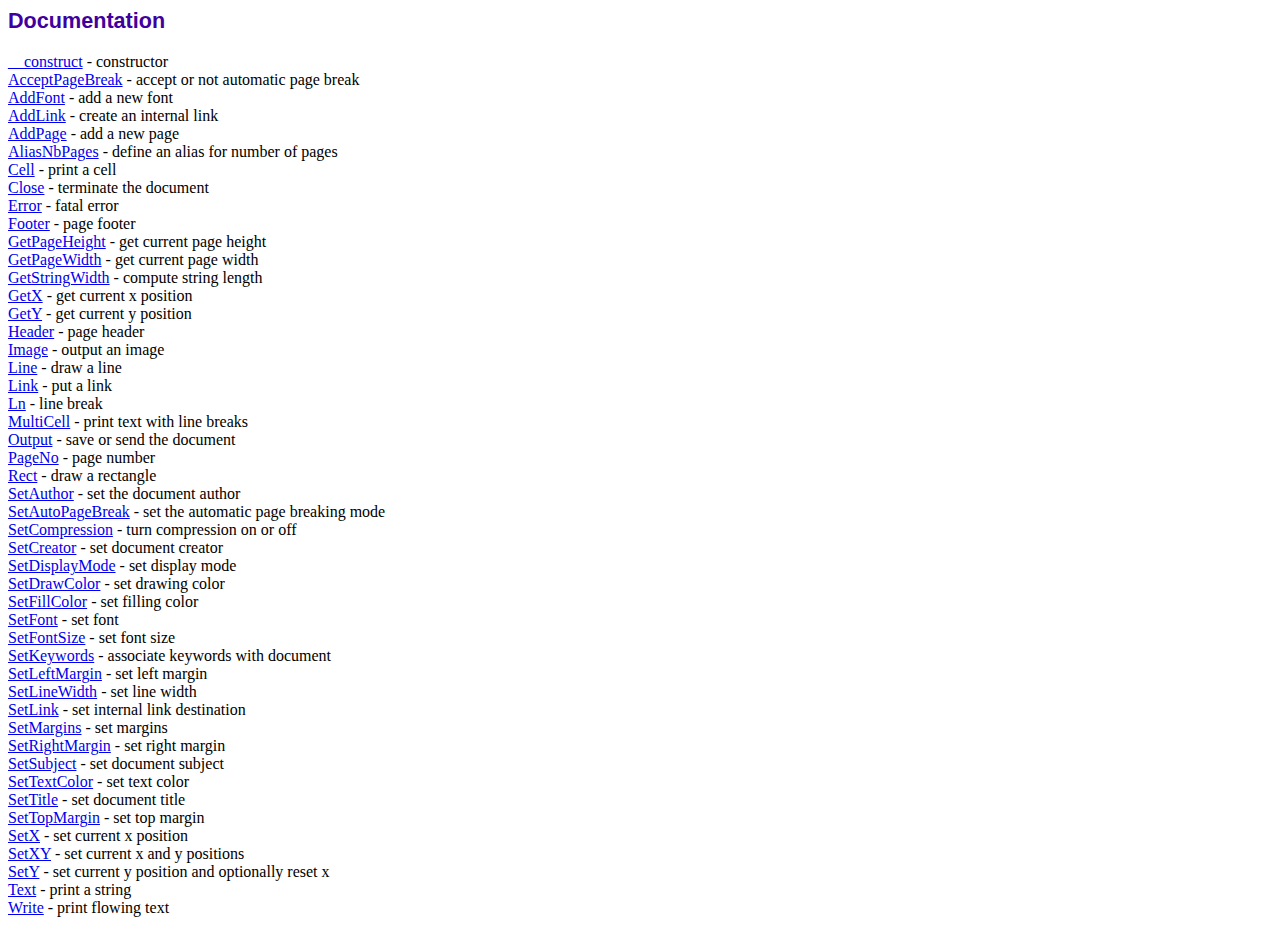
<file: controllers/libreria/doc/index.htm>
<!DOCTYPE html PUBLIC "-//W3C//DTD HTML 4.01 Transitional//EN">
<html>
<head>
<meta http-equiv="Content-Type" content="text/html; charset=UTF-8">
<title>Documentation</title>
<link type="text/css" rel="stylesheet" href="../fpdf.css">
</head>
<body>
<h1>Documentation</h1>
<a href="__construct.htm">__construct</a> - constructor<br>
<a href="acceptpagebreak.htm">AcceptPageBreak</a> - accept or not automatic page break<br>
<a href="addfont.htm">AddFont</a> - add a new font<br>
<a href="addlink.htm">AddLink</a> - create an internal link<br>
<a href="addpage.htm">AddPage</a> - add a new page<br>
<a href="aliasnbpages.htm">AliasNbPages</a> - define an alias for number of pages<br>
<a href="cell.htm">Cell</a> - print a cell<br>
<a href="close.htm">Close</a> - terminate the document<br>
<a href="error.htm">Error</a> - fatal error<br>
<a href="footer.htm">Footer</a> - page footer<br>
<a href="getpageheight.htm">GetPageHeight</a> - get current page height<br>
<a href="getpagewidth.htm">GetPageWidth</a> - get current page width<br>
<a href="getstringwidth.htm">GetStringWidth</a> - compute string length<br>
<a href="getx.htm">GetX</a> - get current x position<br>
<a href="gety.htm">GetY</a> - get current y position<br>
<a href="header.htm">Header</a> - page header<br>
<a href="image.htm">Image</a> - output an image<br>
<a href="line.htm">Line</a> - draw a line<br>
<a href="link.htm">Link</a> - put a link<br>
<a href="ln.htm">Ln</a> - line break<br>
<a href="multicell.htm">MultiCell</a> - print text with line breaks<br>
<a href="output.htm">Output</a> - save or send the document<br>
<a href="pageno.htm">PageNo</a> - page number<br>
<a href="rect.htm">Rect</a> - draw a rectangle<br>
<a href="setauthor.htm">SetAuthor</a> - set the document author<br>
<a href="setautopagebreak.htm">SetAutoPageBreak</a> - set the automatic page breaking mode<br>
<a href="setcompression.htm">SetCompression</a> - turn compression on or off<br>
<a href="setcreator.htm">SetCreator</a> - set document creator<br>
<a href="setdisplaymode.htm">SetDisplayMode</a> - set display mode<br>
<a href="setdrawcolor.htm">SetDrawColor</a> - set drawing color<br>
<a href="setfillcolor.htm">SetFillColor</a> - set filling color<br>
<a href="setfont.htm">SetFont</a> - set font<br>
<a href="setfontsize.htm">SetFontSize</a> - set font size<br>
<a href="setkeywords.htm">SetKeywords</a> - associate keywords with document<br>
<a href="setleftmargin.htm">SetLeftMargin</a> - set left margin<br>
<a href="setlinewidth.htm">SetLineWidth</a> - set line width<br>
<a href="setlink.htm">SetLink</a> - set internal link destination<br>
<a href="setmargins.htm">SetMargins</a> - set margins<br>
<a href="setrightmargin.htm">SetRightMargin</a> - set right margin<br>
<a href="setsubject.htm">SetSubject</a> - set document subject<br>
<a href="settextcolor.htm">SetTextColor</a> - set text color<br>
<a href="settitle.htm">SetTitle</a> - set document title<br>
<a href="settopmargin.htm">SetTopMargin</a> - set top margin<br>
<a href="setx.htm">SetX</a> - set current x position<br>
<a href="setxy.htm">SetXY</a> - set current x and y positions<br>
<a href="sety.htm">SetY</a> - set current y position and optionally reset x<br>
<a href="text.htm">Text</a> - print a string<br>
<a href="write.htm">Write</a> - print flowing text<br>
</body>
</html>
</file>
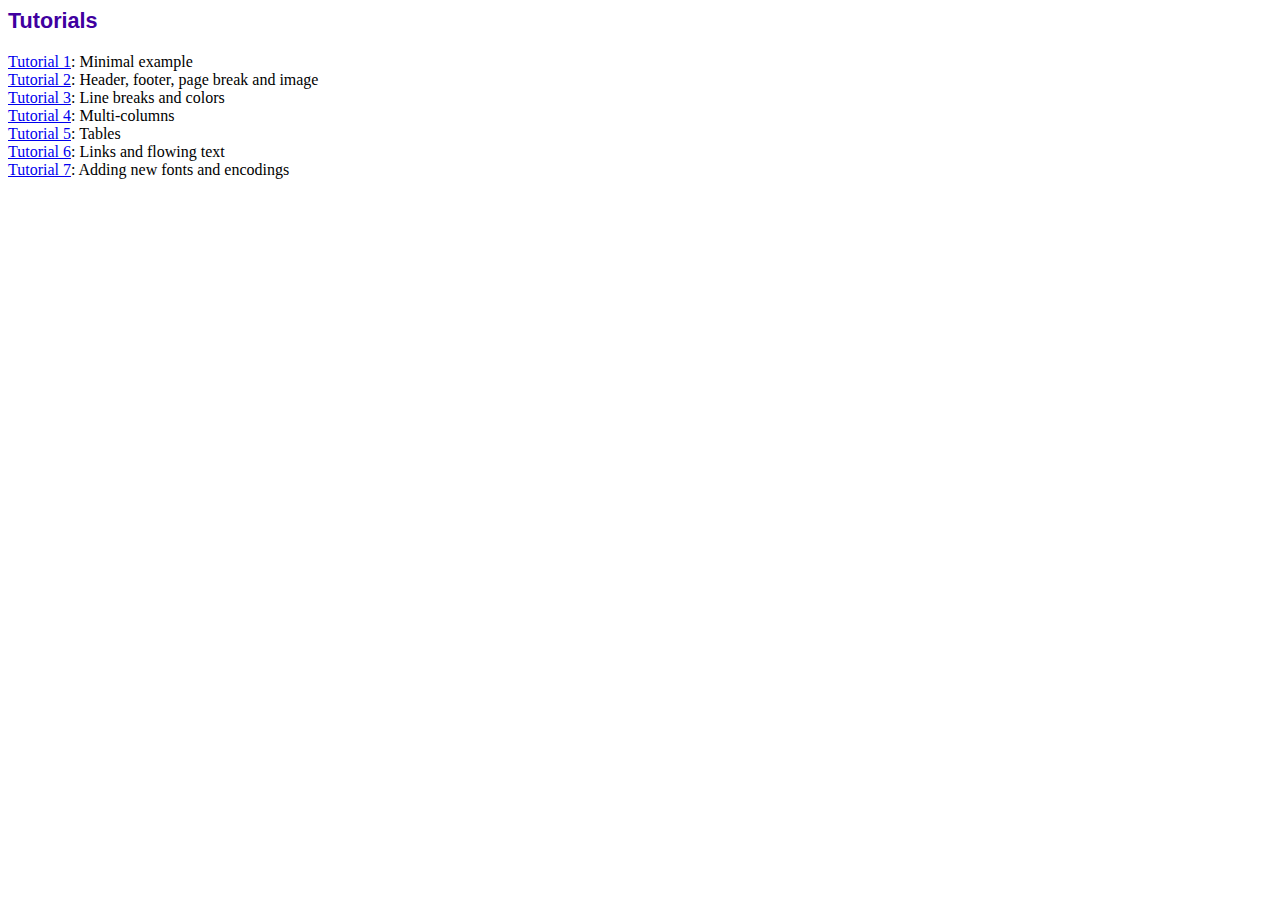
<file: controllers/libreria/tutorial/index.htm>
<!DOCTYPE html PUBLIC "-//W3C//DTD HTML 4.01 Transitional//EN">
<html>
<head>
<meta http-equiv="Content-Type" content="text/html; charset=UTF-8">
<title>Tutorials</title>
<link type="text/css" rel="stylesheet" href="../fpdf.css">
</head>
<body>
<h1>Tutorials</h1>
<ul style="list-style-type:none; margin-left:0; padding-left:0">
<li><a href="tuto1.htm">Tutorial 1</a>: Minimal example</li>
<li><a href="tuto2.htm">Tutorial 2</a>: Header, footer, page break and image</li>
<li><a href="tuto3.htm">Tutorial 3</a>: Line breaks and colors</li>
<li><a href="tuto4.htm">Tutorial 4</a>: Multi-columns</li>
<li><a href="tuto5.htm">Tutorial 5</a>: Tables</li>
<li><a href="tuto6.htm">Tutorial 6</a>: Links and flowing text</li>
<li><a href="tuto7.htm">Tutorial 7</a>: Adding new fonts and encodings</li>
</ul>
</body>
</html>
</file>
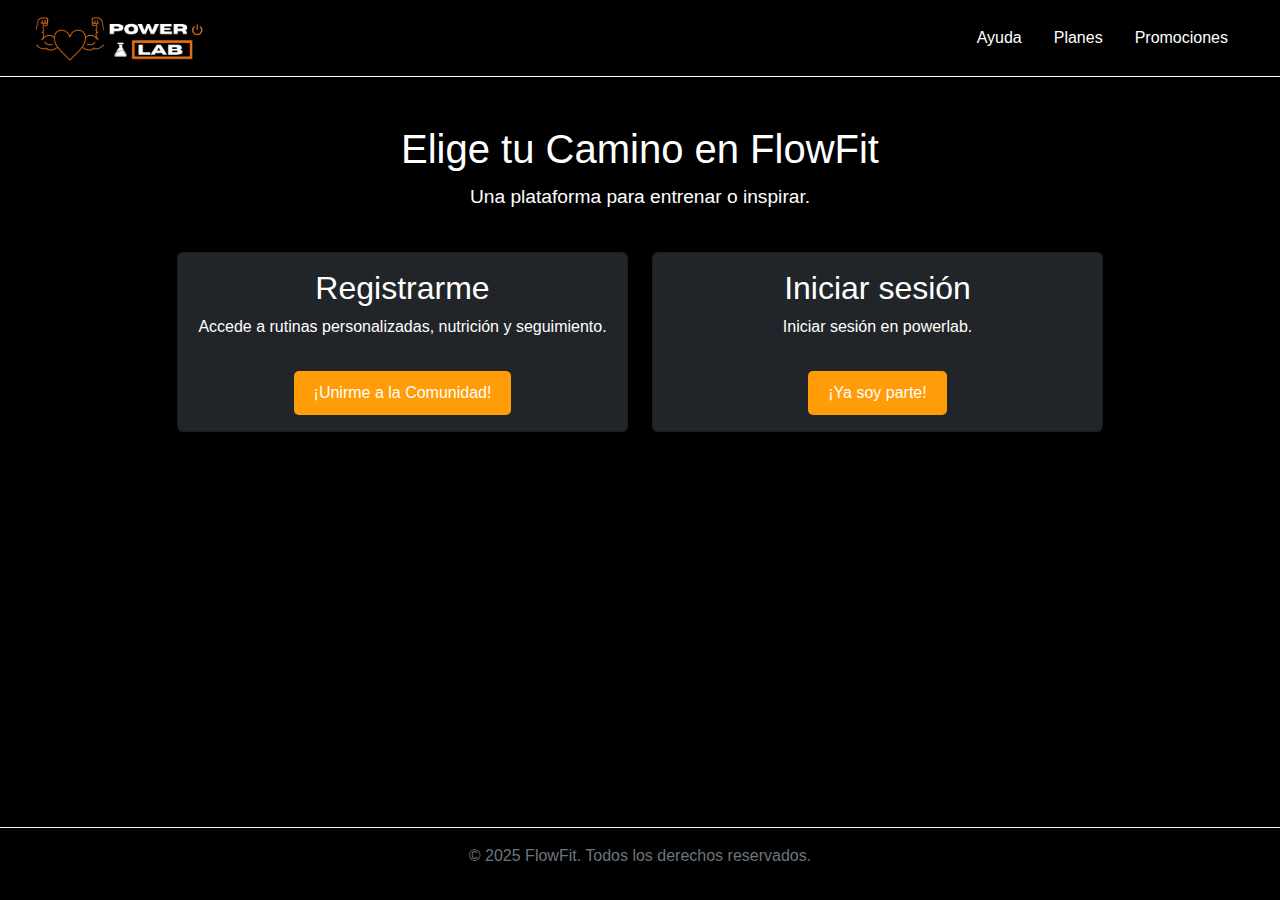
<file: Elije-tu-rol.html>
<!DOCTYPE html>
<html lang="es">
<head>
  <meta charset="UTF-8">
  <meta name="viewport" content="width=device-width, initial-scale=1">
  <title>PowerLab</title>
  <link href="https://cdn.jsdelivr.net/npm/bootstrap@5.3.2/dist/css/bootstrap.min.css" rel="stylesheet">
  <link rel="stylesheet" href="../views/css/Elije-tu-rol.css">
</head>
<body class="bg-black text-white">
  <div id="loader" class="position-fixed top-0 start-0 w-100 h-100 bg-black d-flex justify-content-center align-items-center" style="z-index: 9999;">
    <div class="spinner-border text-warning" role="status" style="width: 4rem; height: 4rem;">
      <span class="visually-hidden">Cargando...</span>
    </div>
  </div>
  
  <!-- Navbar -->
  <nav class="navbar navbar-expand-lg navbar-dark bg-negro border-bottom border-white px-4">
    <div class="container-fluid">
      <a class="navbar-brand d-flex align-items-center text-white" href="#">
        <img src="../imagenes/logopower.png" alt="Logo" style="height: 50px; margin-right: 15px;">
      </a>
      <div class="d-flex align-items-center ms-auto">
        <a href="#" class="text-white mx-3 text-decoration-none">Ayuda</a>
        <a href="#" class="text-white mx-3 text-decoration-none">Planes</a>
        <a href="#" class="text-white mx-3 text-decoration-none">Promociones</a>
      </div>
    </div>
  </nav>
  
  <!-- Contenido principal -->
  <main class="container text-center my-5">
    <h1 class="main-title">Elige tu Camino en FlowFit</h1>
    <p class="main-subtitle">Una plataforma para entrenar o inspirar.</p>

    <div class="row justify-content-center g-4">
      <!-- Tarjeta Registrarme -->
      <div class="col-md-5">
        <div class="card bg-dark text-white h-100">
          <div class="card-body">
            <h2 class="card-title">Registrarme</h2>
            <p class="card-text">Accede a rutinas personalizadas, nutrición y seguimiento.</p>
            <button class="action-button mt-3">
              <a href="registros.html">¡Unirme a la Comunidad!</a>
            </button>
          </div>
        </div>
      </div>

      <!-- Tarjeta Iniciar Sesión -->
      <div class="col-md-5">
        <div class="card bg-dark text-white h-100">
          <div class="card-body">
            <h2 class="card-title">Iniciar sesión</h2>
            <p class="card-text">Iniciar sesión en powerlab.</p>
            <button class="action-button2 mt-3">
              <a href="../views/inicio-de-sesion.php">¡Ya soy parte!</a>
            </button>
          </div>
        </div>
      </div>
    </div>
  </main>

  
 <!-- Footer -->
 <footer class="bg-black border-top border-light text-center text-secondary py-3 mt-auto">
  <p>© 2025 FlowFit. Todos los derechos reservados.</p>
</footer>
<script src="https://cdn.jsdelivr.net/npm/bootstrap@5.3.2/dist/js/bootstrap.bundle.min.js"></script>
  <script src="../js/main.js"></script>
</body>
</html>
</file>
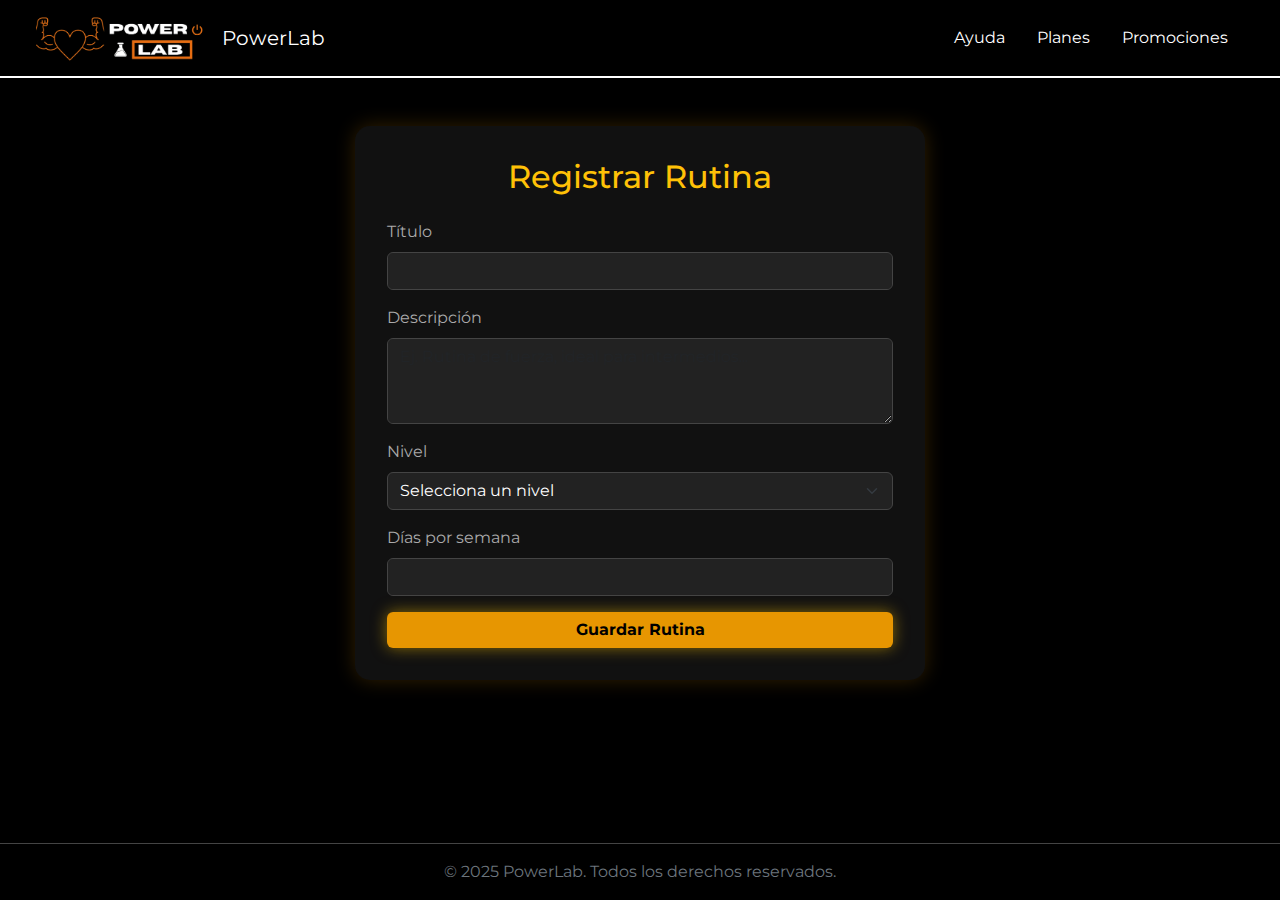
<file: registro-rutinas.html>
<!DOCTYPE html>
<html lang="es">
<head>
  <meta charset="UTF-8" />
  <meta name="viewport" content="width=device-width, initial-scale=1.0" />
  <title>Registrar Rutina - PowerLab</title>
  <link href="https://cdn.jsdelivr.net/npm/bootstrap@5.3.3/dist/css/bootstrap.min.css" rel="stylesheet">
  <link href="https://fonts.googleapis.com/css2?family=Montserrat:wght@400;600&display=swap" rel="stylesheet">
  <link rel="stylesheet" href="css/registro.css">
</head>
<body>

<nav class="navbar navbar-expand-lg navbar-dark px-4">
  <div class="container-fluid">
    <a class="navbar-brand d-flex align-items-center text-white" href="#">
      <img src="../imagenes/logopower.png" alt="Logo" style="height: 50px; margin-right: 15px;">
      PowerLab
    </a>
    <div class="d-flex align-items-center ms-auto">
      <a href="#" class="text-white mx-3 text-decoration-none">Ayuda</a>
      <a href="#" class="text-white mx-3 text-decoration-none">Planes</a>
      <a href="#" class="text-white mx-3 text-decoration-none">Promociones</a>
    </div>
  </div>
</nav>

<main class="container my-5 flex-grow-1">
  <div class="row justify-content-center">
    <div class="col-md-6 form-container">
      <form method="post" action="../controllers/registrar-rutina.php">
        <h2 class="text-center text-warning mb-4">Registrar Rutina</h2>

        <div class="mb-3">
          <label for="titulo" class="form-label">Título</label>
          <input type="text" class="form-control" id="titulo" name="titulo" required>
        </div>

        <div class="mb-3">
          <label for="descripcion" class="form-label">Descripción</label>
          <textarea class="form-control" id="descripcion" name="descripcion" rows="3" placeholder="Ej. Rutina de fuerza, ideal para intermedios..."></textarea>
        </div>

        <div class="mb-3">
          <label for="nivel" class="form-label">Nivel</label>
          <select class="form-select" id="nivel" name="nivel" required>
            <option value="">Selecciona un nivel</option>
            <option value="principiante">Principiante</option>
            <option value="intermedio">Intermedio</option>
            <option value="avanzado">Avanzado</option>
          </select>
        </div>

        <div class="mb-3">
          <label for="dias" class="form-label">Días por semana</label>
          <input type="number" class="form-control" id="dias" name="dias_por_semana" min="1" max="7" required>
        </div>


        <button class="btn btn-warning w-100" type="submit">Guardar Rutina</button>
      </form>
    </div>
  </div>
</main>

<footer class="bg-black text-center text-secondary py-3 mt-auto">
  © 2025 PowerLab. Todos los derechos reservados.
</footer>

<script src="https://cdn.jsdelivr.net/npm/bootstrap@5.3.3/dist/js/bootstrap.bundle.min.js"></script>
</body>
</html>
</file>
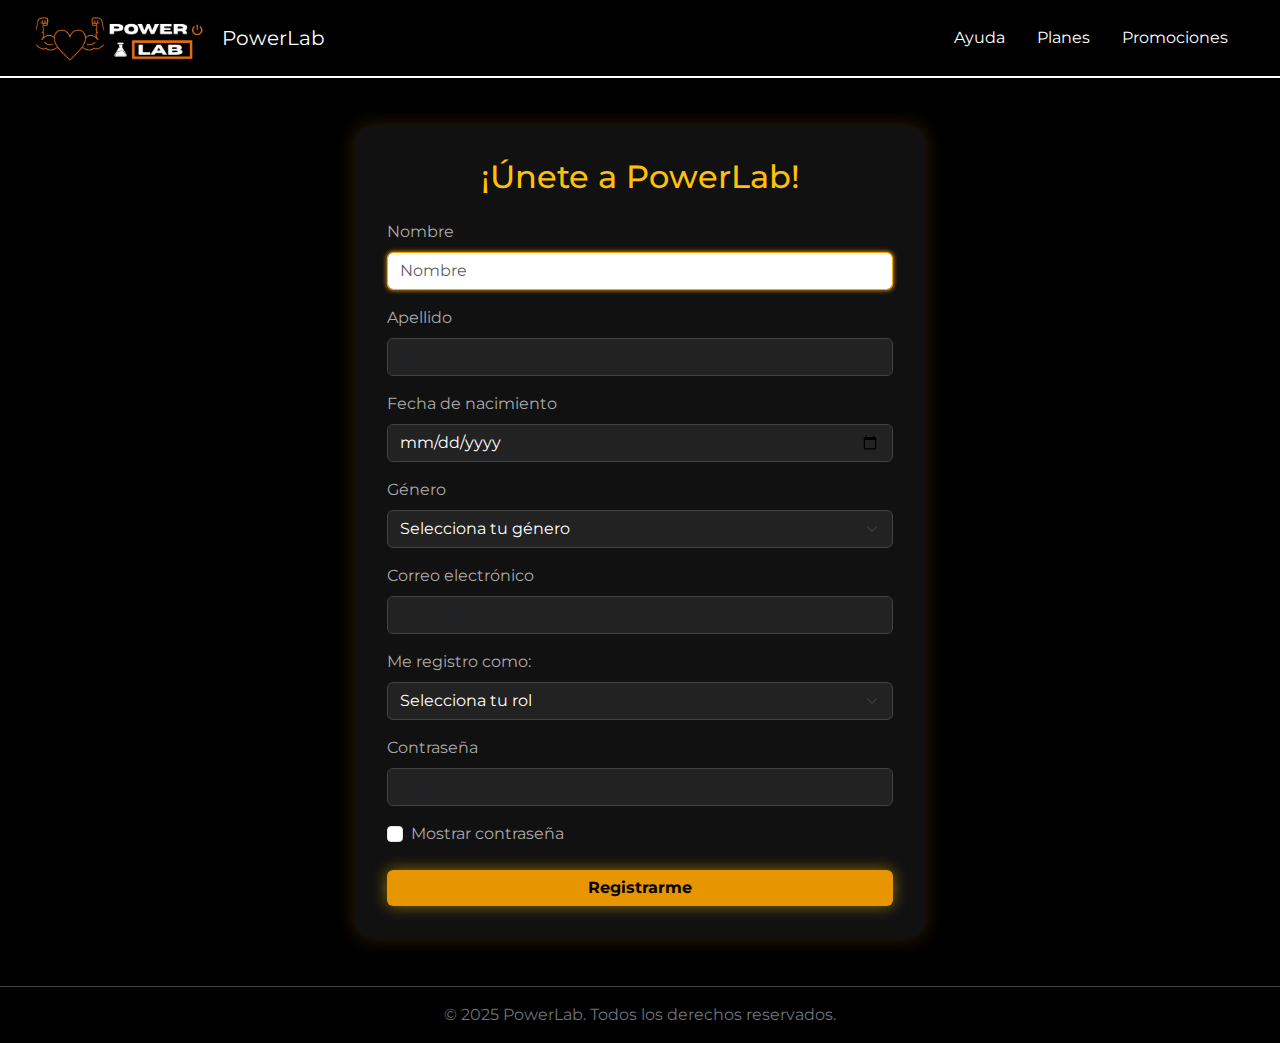
<file: registros.html>
<!DOCTYPE html>
<html lang="es">
<head>
  <meta charset="UTF-8" />
  <meta name="viewport" content="width=device-width, initial-scale=1.0" />
  <title>Registro - PowerLab</title>
  <link href="https://cdn.jsdelivr.net/npm/bootstrap@5.3.3/dist/css/bootstrap.min.css" rel="stylesheet">
  <link href="https://fonts.googleapis.com/css2?family=Montserrat:wght@400;600&display=swap" rel="stylesheet">
  <link rel="stylesheet" href="css/registro.css">
 
</head>
<body>

  <!-- Navbar -->
  <nav class="navbar navbar-expand-lg navbar-dark px-4">
    <div class="container-fluid">
      <a class="navbar-brand d-flex align-items-center text-white" href="#">
        <img src="../imagenes/logopower.png" alt="Logo" style="height: 50px; margin-right: 15px;">
        PowerLab
      </a>
      <div class="d-flex align-items-center ms-auto">
        <a href="#" class="text-white mx-3 text-decoration-none">Ayuda</a>
        <a href="#" class="text-white mx-3 text-decoration-none">Planes</a>
        <a href="#" class="text-white mx-3 text-decoration-none">Promociones</a>
      </div>
    </div>
  </nav>

  <!-- Formulario -->
  <main class="container my-5 flex-grow-1">
    <div class="row justify-content-center">
      <div class="col-md-6 form-container">
        <form method="post" action="../controllers/registrar.php">
          <h2 class="text-center text-warning mb-4">¡Únete a PowerLab!</h2>

          <div class="mb-3">
            <label for="nombre" class="form-label">Nombre</label>
            <input type="text" class="form-control" id="nombre" name="nombre" placeholder="Nombre" required autofocus>
          </div>

          <div class="mb-3">
            <label for="apellido" class="form-label">Apellido</label>
            <input type="text" class="form-control" id="apellido" name="apellido" placeholder="Apellido" required>
          </div>

          <div class="mb-3">
            <label for="birthdate" class="form-label">Fecha de nacimiento</label>
            <input type="date" class="form-control" id="birthdate" name="fecha_nacimiento" required>
          </div>

          <div class="mb-3">
            <label for="gender" class="form-label">Género</label>
            <select class="form-select" id="gender" name="genero" required>
              <option value="">Selecciona tu género</option>
              <option value="masculino">Masculino</option>
              <option value="femenino">Femenino</option>
            </select>
          </div>

          <div class="mb-3">
            <label for="correo" class="form-label">Correo electrónico</label>
            <input type="email" class="form-control" id="correo" name="correo" placeholder="correo@ejemplo.com" required>
          </div>

          <div class="mb-3">
            <label for="rol" class="form-label">Me registro como:</label>
            <select class="form-select" id="rol" name="rol" required>
              <option value="">Selecciona tu rol</option>
              <option value="instructor">Instructor</option>
              <option value="deportista">Deportista</option>
              <option value="nutricionista">Nutricionista</option>
            </select>
          </div>

          <div class="mb-3">
            <label for="inputPassword" class="form-label">Contraseña</label>
            <input type="password" class="form-control" id="inputPassword" name="contrasenia" placeholder="Ingresa tu contraseña" required>
          </div>

          <div class="form-check mb-4">
            <input class="form-check-input" type="checkbox" id="showPassword" onclick="togglePassword()">
            <label class="form-check-label" for="showPassword">Mostrar contraseña</label>
          </div>

          <button class="btn btn-warning w-100" type="submit">Registrarme</button>
        </form>
      </div>
    </div>
  </main>

  <!-- Footer -->
  <footer class="bg-black text-center text-secondary py-3 mt-auto">
    © 2025 PowerLab. Todos los derechos reservados.
  </footer>

  <!-- JS -->
  <script>
    function togglePassword() {
      const passwordInput = document.getElementById("inputPassword");
      passwordInput.type = passwordInput.type === "password" ? "text" : "password";
    }
  </script>
  <script src="https://cdn.jsdelivr.net/npm/bootstrap@5.3.3/dist/js/bootstrap.bundle.min.js"></script>
</body>
</html>
</file>
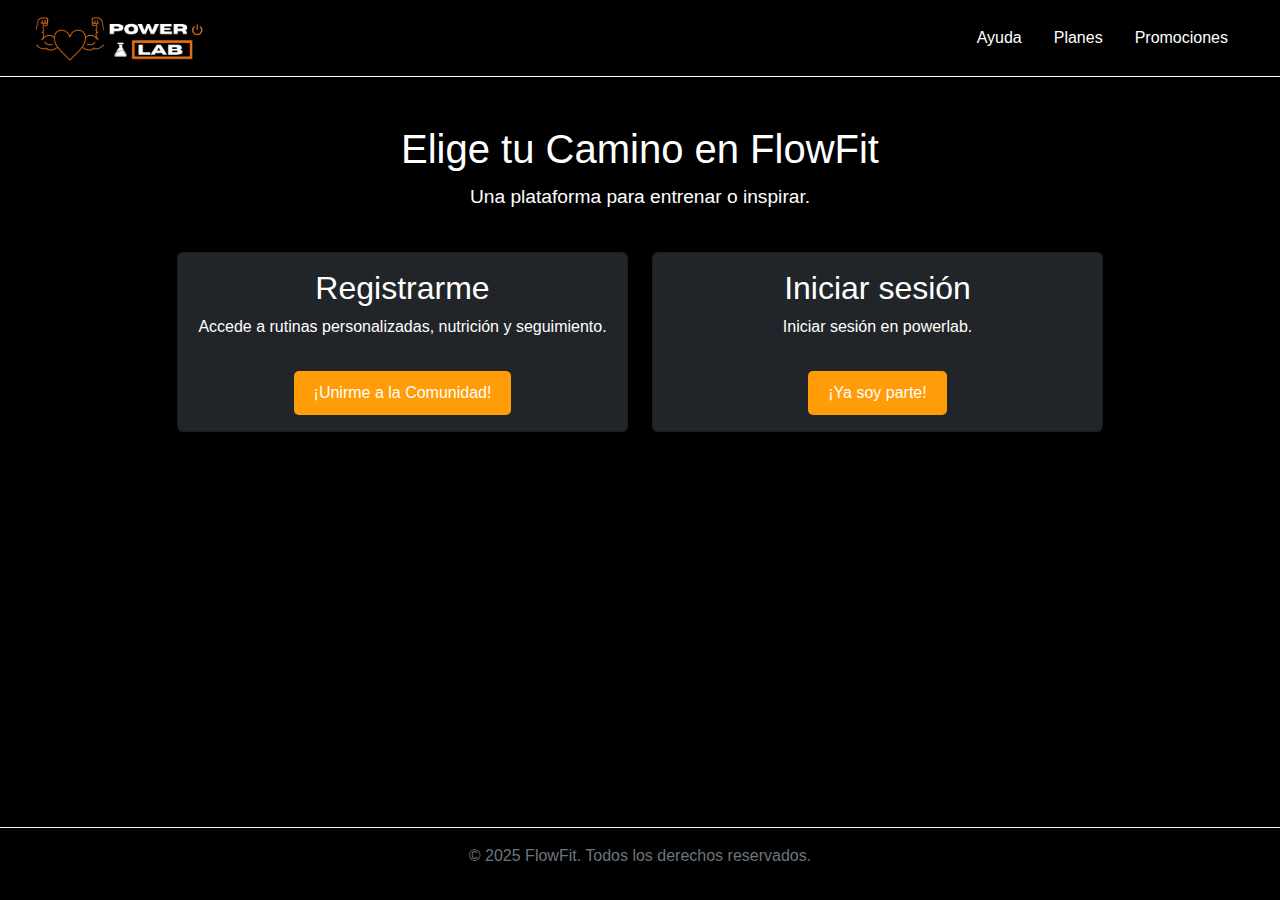
<file: views/Elije-tu-rol.html>
<!DOCTYPE html>
<html lang="es">
<head>
  <meta charset="UTF-8">
  <meta name="viewport" content="width=device-width, initial-scale=1">
  <title>PowerLab</title>
  <link href="https://cdn.jsdelivr.net/npm/bootstrap@5.3.2/dist/css/bootstrap.min.css" rel="stylesheet">
  <link rel="stylesheet" href="../views/css/Elije-tu-rol.css">
</head>
<body class="bg-black text-white">
  <div id="loader" class="position-fixed top-0 start-0 w-100 h-100 bg-black d-flex justify-content-center align-items-center" style="z-index: 9999;">
    <div class="spinner-border text-warning" role="status" style="width: 4rem; height: 4rem;">
      <span class="visually-hidden">Cargando...</span>
    </div>
  </div>
  
  <!-- Navbar -->
  <nav class="navbar navbar-expand-lg navbar-dark bg-negro border-bottom border-white px-4">
    <div class="container-fluid">
      <a class="navbar-brand d-flex align-items-center text-white" href="#">
        <img src="../imagenes/logopower.png" alt="Logo" style="height: 50px; margin-right: 15px;">
      </a>
      <div class="d-flex align-items-center ms-auto">
        <a href="#" class="text-white mx-3 text-decoration-none">Ayuda</a>
        <a href="#" class="text-white mx-3 text-decoration-none">Planes</a>
        <a href="#" class="text-white mx-3 text-decoration-none">Promociones</a>
      </div>
    </div>
  </nav>
  
  <!-- Contenido principal -->
  <main class="container text-center my-5">
    <h1 class="main-title">Elige tu Camino en FlowFit</h1>
    <p class="main-subtitle">Una plataforma para entrenar o inspirar.</p>

    <div class="row justify-content-center g-4">
      <!-- Tarjeta Registrarme -->
      <div class="col-md-5">
        <div class="card bg-dark text-white h-100">
          <div class="card-body">
            <h2 class="card-title">Registrarme</h2>
            <p class="card-text">Accede a rutinas personalizadas, nutrición y seguimiento.</p>
            <button class="action-button mt-3">
              <a href="registros.html">¡Unirme a la Comunidad!</a>
            </button>
          </div>
        </div>
      </div>

      <!-- Tarjeta Iniciar Sesión -->
      <div class="col-md-5">
        <div class="card bg-dark text-white h-100">
          <div class="card-body">
            <h2 class="card-title">Iniciar sesión</h2>
            <p class="card-text">Iniciar sesión en powerlab.</p>
            <button class="action-button2 mt-3">
              <a href="../views/inicio-de-sesion.php">¡Ya soy parte!</a>
            </button>
          </div>
        </div>
      </div>
    </div>
  </main>

  
 <!-- Footer -->
 <footer class="bg-black border-top border-light text-center text-secondary py-3 mt-auto">
  <p>© 2025 FlowFit. Todos los derechos reservados.</p>
</footer>
<script src="https://cdn.jsdelivr.net/npm/bootstrap@5.3.2/dist/js/bootstrap.bundle.min.js"></script>
  <script src="../js/main.js"></script>
</body>
</html>
</file>
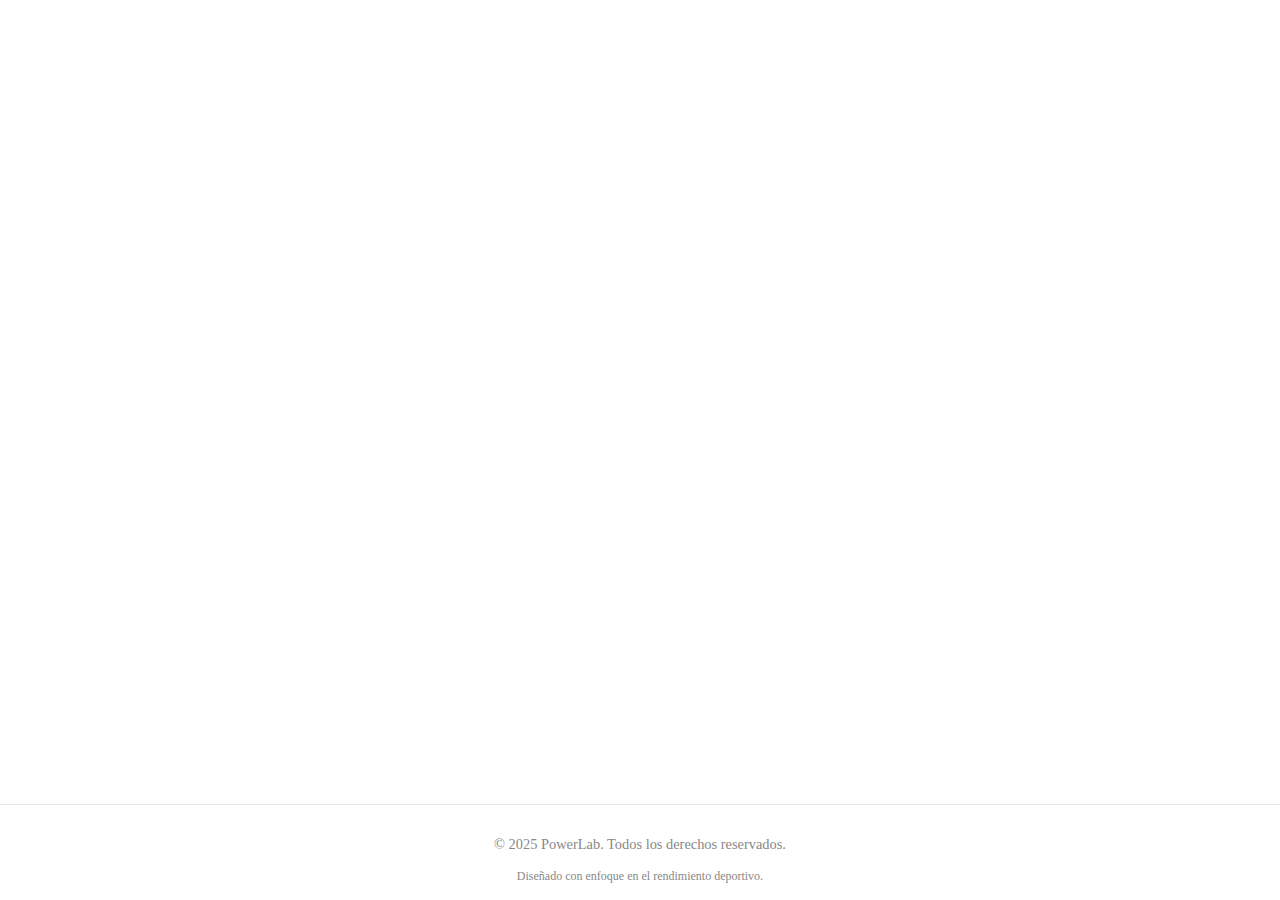
<file: views/footer.html>
<!DOCTYPE html>
<html lang="es">
<head>
  <meta charset="UTF-8" />
  <meta name="viewport" content="width=device-width, initial-scale=1.0" />
  <title>Footer en el fondo</title>
  <style>
    html, body {
      height: 100%;
      margin: 0;
      background-color: #ffffff;
      display: flex;
      flex-direction: column;
    }

    .contenido {
      flex: 1;
    }

    footer {
      background-color: #ffffff;
      border-top: 1px solid #e5e5e5;
      padding: 1rem 0;
      text-align: center;
      font-size: 0.9rem;
      color: #888;
    }
  </style>
</head>
<body>

  <div class="contenido">
    <!-- (Opcional) Aquí puede ir tu contenido -->
  </div>

  <footer>
    <p>© 2025 PowerLab. Todos los derechos reservados.</p>
    <small>Diseñado con enfoque en el rendimiento deportivo.</small>
  </footer>

</body>
</html>
</file>
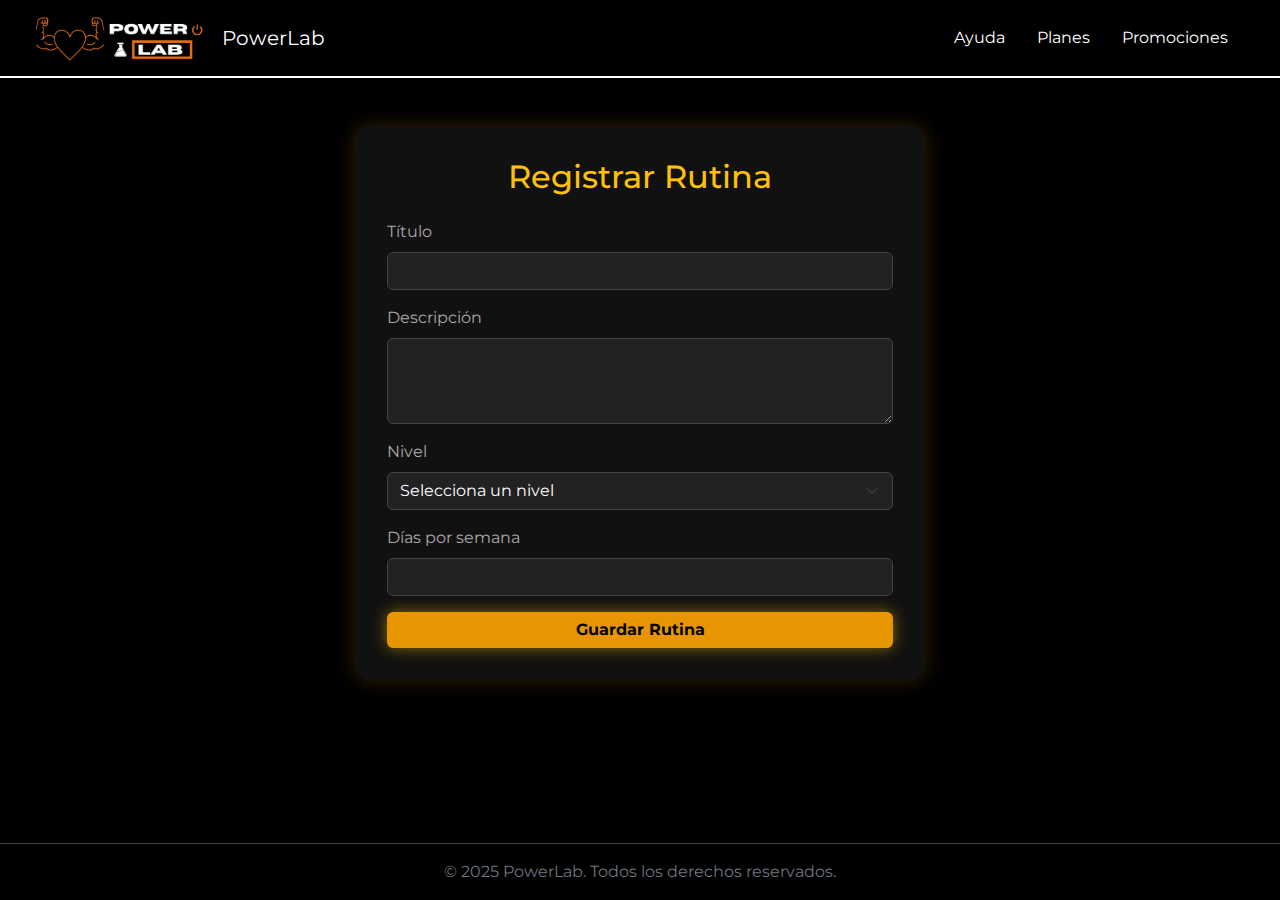
<file: views/planes.html>
<!DOCTYPE html>
<html lang="es">
<head>
  <meta charset="UTF-8" />
  <meta name="viewport" content="width=device-width, initial-scale=1.0" />
  <title>Registrar Rutina - PowerLab</title>
  <link href="https://cdn.jsdelivr.net/npm/bootstrap@5.3.3/dist/css/bootstrap.min.css" rel="stylesheet">
  <link href="https://fonts.googleapis.com/css2?family=Montserrat:wght@400;600&display=swap" rel="stylesheet">
  <link rel="stylesheet" href="../views/css/registro.css">
</head>
<body>

<nav class="navbar navbar-expand-lg navbar-dark px-4">
  <div class="container-fluid">
    <a class="navbar-brand d-flex align-items-center text-white" href="#">
      <img src="../imagenes/logopower.png" alt="Logo" style="height: 50px; margin-right: 15px;">
      PowerLab
    </a>
    <div class="d-flex align-items-center ms-auto">
      <a href="#" class="text-white mx-3 text-decoration-none">Ayuda</a>
      <a href="#" class="text-white mx-3 text-decoration-none">Planes</a>
      <a href="#" class="text-white mx-3 text-decoration-none">Promociones</a>
    </div>
  </div>
</nav>

<main class="container my-5 flex-grow-1">
  <div class="row justify-content-center">
    <div class="col-md-6 form-container">
      <form method="post" action="../controllers/">
        <h2 class="text-center text-warning mb-4">Registrar Rutina</h2>

        <div class="mb-3">
          <label for="titulo" class="form-label">Título</label>
          <input type="text" class="form-control" id="titulo" name="titulo" required>
        </div>

        <div class="mb-3">
          <label for="descripcion" class="form-label">Descripción</label>
          <textarea class="form-control" id="descripcion" name="descripcion" rows="3" placeholder=
       "Ej. flex...
        barras... 12
        principiante"></textarea>
        </div>

        <div class="mb-3">
          <label for="nivel" class="form-label">Nivel</label>
          <select class="form-select" id="nivel" name="nivel" required>
            <option value="">Selecciona un nivel</option>
            <option value="principiante">Principiante</option>
            <option value="intermedio">Intermedio</option>
            <option value="avanzado">Avanzado</option>
          </select>
        </div>

        <div class="mb-3">
          <label for="dias" class="form-label">Días por semana</label>
          <input type="number" class="form-control" id="dias" name="dias_por_semana" min="1" max="7" required>
        </div>


        <button class="btn btn-warning w-100" type="submit">Guardar Rutina</button>
      </form>
    </div>
  </div>
</main>

<footer class="bg-black text-center text-secondary py-3 mt-auto">
  © 2025 PowerLab. Todos los derechos reservados.
</footer>

<script src="https://cdn.jsdelivr.net/npm/bootstrap@5.3.3/dist/js/bootstrap.bundle.min.js"></script>
</body>
</html>
</file>
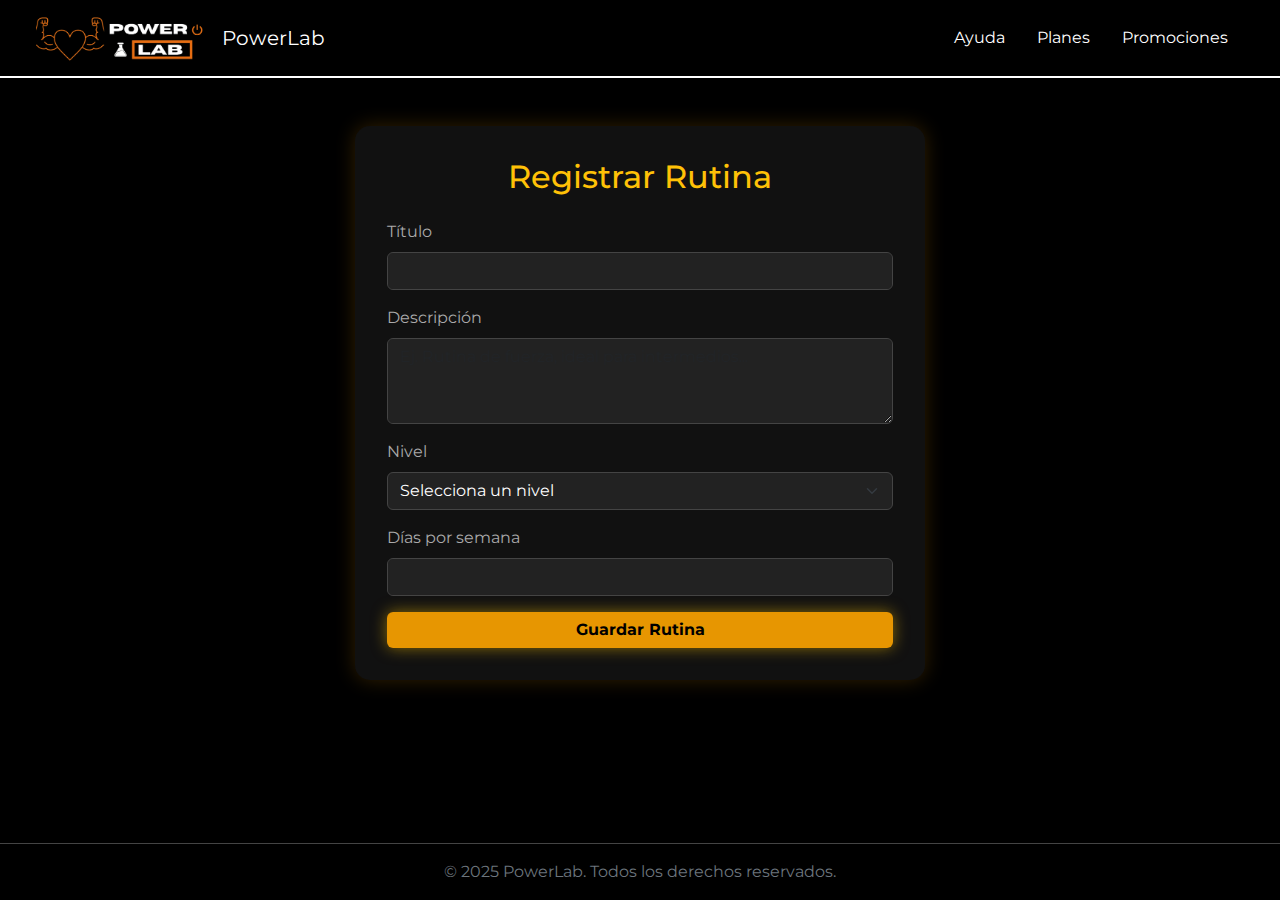
<file: views/registro-rutinas.html>
<!DOCTYPE html>
<html lang="es">
<head>
  <meta charset="UTF-8" />
  <meta name="viewport" content="width=device-width, initial-scale=1.0" />
  <title>Registrar Rutina - PowerLab</title>
  <link href="https://cdn.jsdelivr.net/npm/bootstrap@5.3.3/dist/css/bootstrap.min.css" rel="stylesheet">
  <link href="https://fonts.googleapis.com/css2?family=Montserrat:wght@400;600&display=swap" rel="stylesheet">
  <link rel="stylesheet" href="css/registro.css">
</head>
<body>

<nav class="navbar navbar-expand-lg navbar-dark px-4">
  <div class="container-fluid">
    <a class="navbar-brand d-flex align-items-center text-white" href="#">
      <img src="../imagenes/logopower.png" alt="Logo" style="height: 50px; margin-right: 15px;">
      PowerLab
    </a>
    <div class="d-flex align-items-center ms-auto">
      <a href="#" class="text-white mx-3 text-decoration-none">Ayuda</a>
      <a href="#" class="text-white mx-3 text-decoration-none">Planes</a>
      <a href="#" class="text-white mx-3 text-decoration-none">Promociones</a>
    </div>
  </div>
</nav>

<main class="container my-5 flex-grow-1">
  <div class="row justify-content-center">
    <div class="col-md-6 form-container">
      <form method="post" action="../controllers/registrar-rutina.php">
        <h2 class="text-center text-warning mb-4">Registrar Rutina</h2>

        <div class="mb-3">
          <label for="titulo" class="form-label">Título</label>
          <input type="text" class="form-control" id="titulo" name="titulo" required>
        </div>

        <div class="mb-3">
          <label for="descripcion" class="form-label">Descripción</label>
          <textarea class="form-control" id="descripcion" name="descripcion" rows="3" placeholder="Ej. Rutina de fuerza, ideal para intermedios..."></textarea>
        </div>

        <div class="mb-3">
          <label for="nivel" class="form-label">Nivel</label>
          <select class="form-select" id="nivel" name="nivel" required>
            <option value="">Selecciona un nivel</option>
            <option value="principiante">Principiante</option>
            <option value="intermedio">Intermedio</option>
            <option value="avanzado">Avanzado</option>
          </select>
        </div>

        <div class="mb-3">
          <label for="dias" class="form-label">Días por semana</label>
          <input type="number" class="form-control" id="dias" name="dias_por_semana" min="1" max="7" required>
        </div>


        <button class="btn btn-warning w-100" type="submit">Guardar Rutina</button>
      </form>
    </div>
  </div>
</main>

<footer class="bg-black text-center text-secondary py-3 mt-auto">
  © 2025 PowerLab. Todos los derechos reservados.
</footer>

<script src="https://cdn.jsdelivr.net/npm/bootstrap@5.3.3/dist/js/bootstrap.bundle.min.js"></script>
</body>
</html>
</file>
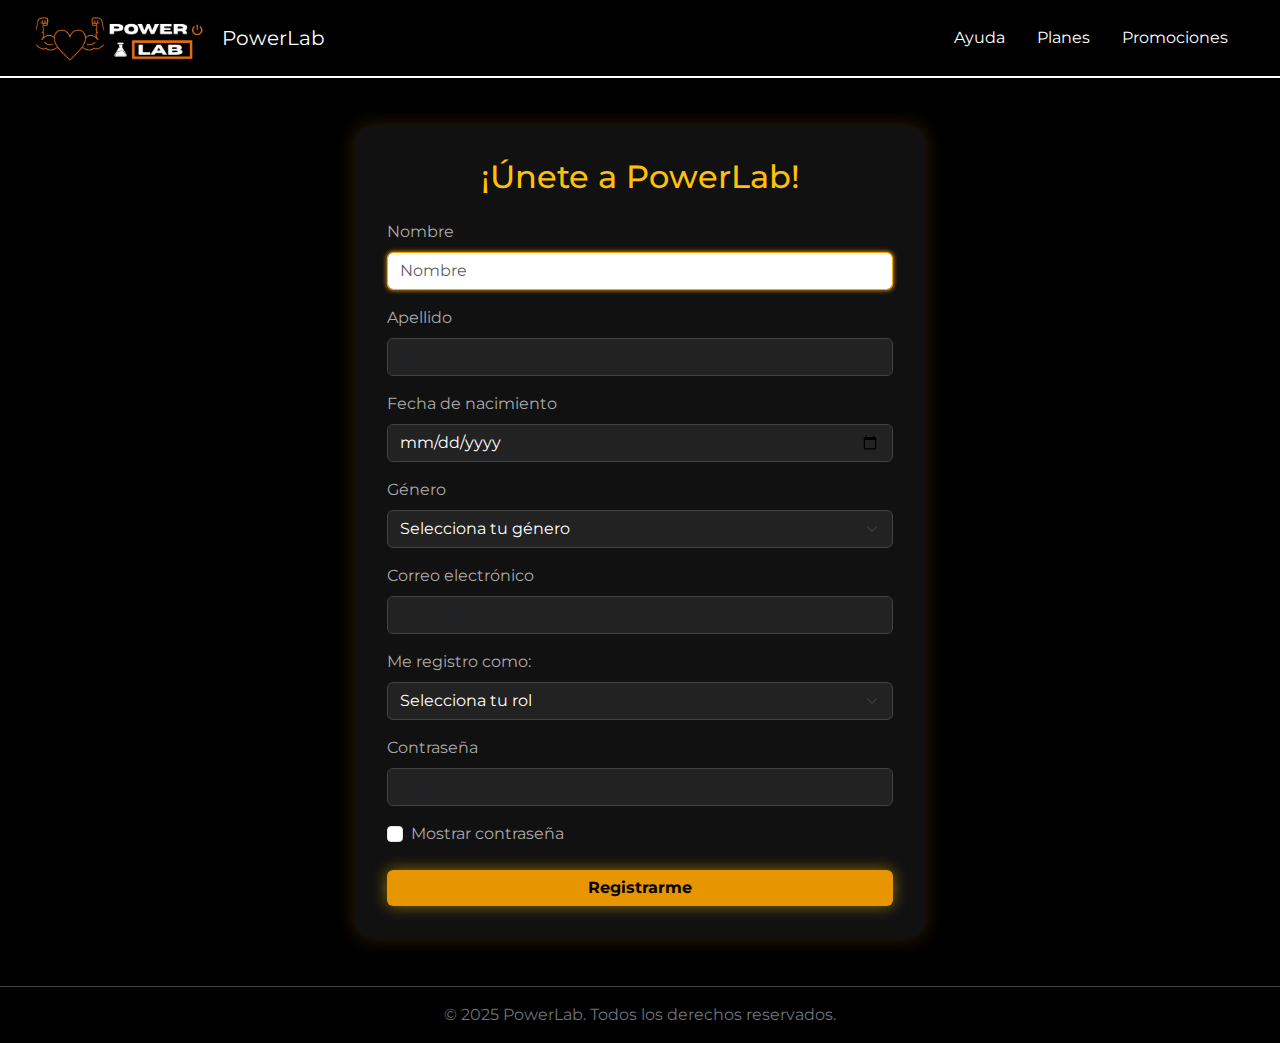
<file: views/registros.html>
<!DOCTYPE html>
<html lang="es">
<head>
  <meta charset="UTF-8" />
  <meta name="viewport" content="width=device-width, initial-scale=1.0" />
  <title>Registro - PowerLab</title>
  <link href="https://cdn.jsdelivr.net/npm/bootstrap@5.3.3/dist/css/bootstrap.min.css" rel="stylesheet">
  <link href="https://fonts.googleapis.com/css2?family=Montserrat:wght@400;600&display=swap" rel="stylesheet">
  <link rel="stylesheet" href="css/registro.css">
 
</head>
<body>

  <!-- Navbar -->
  <nav class="navbar navbar-expand-lg navbar-dark px-4">
    <div class="container-fluid">
      <a class="navbar-brand d-flex align-items-center text-white" href="#">
        <img src="../imagenes/logopower.png" alt="Logo" style="height: 50px; margin-right: 15px;">
        PowerLab
      </a>
      <div class="d-flex align-items-center ms-auto">
        <a href="#" class="text-white mx-3 text-decoration-none">Ayuda</a>
        <a href="#" class="text-white mx-3 text-decoration-none">Planes</a>
        <a href="#" class="text-white mx-3 text-decoration-none">Promociones</a>
      </div>
    </div>
  </nav>

  <!-- Formulario -->
  <main class="container my-5 flex-grow-1">
    <div class="row justify-content-center">
      <div class="col-md-6 form-container">
        <form method="post" action="../controllers/registrar.php">
          <h2 class="text-center text-warning mb-4">¡Únete a PowerLab!</h2>

          <div class="mb-3">
            <label for="nombre" class="form-label">Nombre</label>
            <input type="text" class="form-control" id="nombre" name="nombre" placeholder="Nombre" required autofocus>
          </div>

          <div class="mb-3">
            <label for="apellido" class="form-label">Apellido</label>
            <input type="text" class="form-control" id="apellido" name="apellido" placeholder="Apellido" required>
          </div>

          <div class="mb-3">
            <label for="birthdate" class="form-label">Fecha de nacimiento</label>
            <input type="date" class="form-control" id="birthdate" name="fecha_nacimiento" required>
          </div>

          <div class="mb-3">
            <label for="gender" class="form-label">Género</label>
            <select class="form-select" id="gender" name="genero" required>
              <option value="">Selecciona tu género</option>
              <option value="masculino">Masculino</option>
              <option value="femenino">Femenino</option>
            </select>
          </div>

          <div class="mb-3">
            <label for="correo" class="form-label">Correo electrónico</label>
            <input type="email" class="form-control" id="correo" name="correo" placeholder="correo@ejemplo.com" required>
          </div>

          <div class="mb-3">
            <label for="rol" class="form-label">Me registro como:</label>
            <select class="form-select" id="rol" name="rol" required>
              <option value="">Selecciona tu rol</option>
              <option value="instructor">Instructor</option>
              <option value="deportista">Deportista</option>
              <option value="nutricionista">Nutricionista</option>
            </select>
          </div>

          <div class="mb-3">
            <label for="inputPassword" class="form-label">Contraseña</label>
            <input type="password" class="form-control" id="inputPassword" name="contrasenia" placeholder="Ingresa tu contraseña" required>
          </div>

          <div class="form-check mb-4">
            <input class="form-check-input" type="checkbox" id="showPassword" onclick="togglePassword()">
            <label class="form-check-label" for="showPassword">Mostrar contraseña</label>
          </div>

          <button class="btn btn-warning w-100" type="submit">Registrarme</button>
        </form>
      </div>
    </div>
  </main>

  <!-- Footer -->
  <footer class="bg-black text-center text-secondary py-3 mt-auto">
    © 2025 PowerLab. Todos los derechos reservados.
  </footer>

  <!-- JS -->
  <script>
    function togglePassword() {
      const passwordInput = document.getElementById("inputPassword");
      passwordInput.type = passwordInput.type === "password" ? "text" : "password";
    }
  </script>
  <script src="https://cdn.jsdelivr.net/npm/bootstrap@5.3.3/dist/js/bootstrap.bundle.min.js"></script>
</body>
</html>
</file>
<file: controllers/libreria/fpdf.css>
body {font-family:"Times New Roman",serif}
h1 {font:bold 135% Arial,sans-serif; color:#4000A0; margin-bottom:0.9em}
h2 {font:bold 95% Arial,sans-serif; color:#900000; margin-top:1.5em; margin-bottom:1em}
dl.param dt {text-decoration:underline}
dl.param dd {margin-top:1em; margin-bottom:1em}
dl.param ul {margin-top:1em; margin-bottom:1em}
tt, code, kbd {font-family:"Courier New",Courier,monospace; font-size:82%}
div.source {margin-top:1.4em; margin-bottom:1.3em}
div.source pre {display:table; border:1px solid #24246A; width:100%; margin:0em; font-family:inherit; font-size:100%}
div.source code {display:block; border:1px solid #C5C5EC; background-color:#F0F5FF; padding:6px; color:#000000}
div.doc-source {margin-top:1.4em; margin-bottom:1.3em}
div.doc-source pre {display:table; width:100%; margin:0em; font-family:inherit; font-size:100%}
div.doc-source code {display:block; background-color:#E0E0E0; padding:4px}
.kw {color:#000080; font-weight:bold}
.str {color:#CC0000}
.cmt {color:#008000}
p.demo {text-align:center; margin-top:-0.9em}
a.demo {text-decoration:none; font-weight:bold; color:#0000CC}
a.demo:link {text-decoration:none; font-weight:bold; color:#0000CC}
a.demo:hover {text-decoration:none; font-weight:bold; color:#0000FF}
a.demo:active {text-decoration:none; font-weight:bold; color:#0000FF}
</file>
<file: views/css/Elije-tu-rol.css>
.bg-negro {
  background-color: #000 !important;
}
.action-button a,
.action-button2 a {
  color: white;
  text-decoration: none;
}
.action-button,
.action-button2 {
  background-color: #ff9c07;
  border: none;
  padding: 10px 20px;
  border-radius: 5px;
}
.main-title {
  font-size: 2.5rem;
  margin-bottom: 10px;
}
.main-subtitle {
  font-size: 1.2rem;
  margin-bottom: 40px;
}

body {
  font-family: 'Montserrat', sans-serif;
  background-color: #000;
  color: #fff;
  min-height: 100vh;
  display: flex;
  flex-direction: column;
  
}
main {
  flex: 1;
}
</file>
<file: css/registro.css>
body {
    font-family: 'Montserrat', sans-serif;
    background-color: #000;
    color: #fff;
    min-height: 100vh;
    display: flex;
    flex-direction: column;
  }
  .navbar {
    background-color: rgba(0, 0, 0, 0.85);
    border-bottom: 2px solid #fff;
  }
  .navbar a {
    color: white;
    transition: color 0.3s ease;
  }
  .navbar a:hover {
    color: orange;
  }
  .form-container {
    background-color: #111;
    padding: 2rem;
    border-radius: 15px;
    box-shadow: 0 0 20px rgba(255,165,0,0.2);
  }
  .form-control, .form-select {
    background-color: #222;
    color: #fff;
    border: 1px solid #444;
  }
  .form-control:focus, .form-select:focus {
    border-color: orange;
    box-shadow: 0 0 5px orange;
  }
  label {
    color: #aaa;
  }
  .btn-warning {
    background-color: rgba(255,165,0,0.9);
    color: #000;
    font-weight: bold;
    border: none;
    box-shadow: 0 0 15px rgba(255, 200, 0, 0.5);
    transition: transform 0.2s;
  }
  .btn-warning:hover {
    transform: scale(1.05);
    background-color: rgba(255,180,20,0.95);
  }
  footer {
    border-top: 1px solid #444;
  }
</file>
<file: views/css/registro.css>
body {
    font-family: 'Montserrat', sans-serif;
    background: rgb(0, 0, 0);
    color: #fff;
    min-height: 100vh;
    display: flex;
    flex-direction: column;
  }
  .navbar {
    background-color: rgba(0, 0, 0, 0.85);
    border-bottom: 2px solid #fff;
  }
  .navbar a {
    color: white;
    transition: color 0.3s ease;
  }
  .navbar a:hover {
    color: orange;
  }
  .form-container {
    background-color: #111;
    padding: 2rem;
    border-radius: 15px;
    box-shadow: 0 0 20px rgba(255,165,0,0.2);
  }
  .form-control, .form-select {
    background-color: #222;
    color: #fff;
    border: 1px solid #444;
  }
  .form-control:focus, .form-select:focus {
    border-color: orange;
    box-shadow: 0 0 5px orange;
  }
  label {
    color: #aaa;
  }
  .btn-warning {
    background-color: rgba(255,165,0,0.9);
    color: #000;
    font-weight: bold;
    border: none;
    box-shadow: 0 0 15px rgba(255, 200, 0, 0.5);
    transition: transform 0.2s;
  }
  .btn-warning:hover {
    transform: scale(1.05);
    background-color: rgba(255,180,20,0.95);
  }
  footer {
    border-top: 1px solid #444;
  }
</file>
